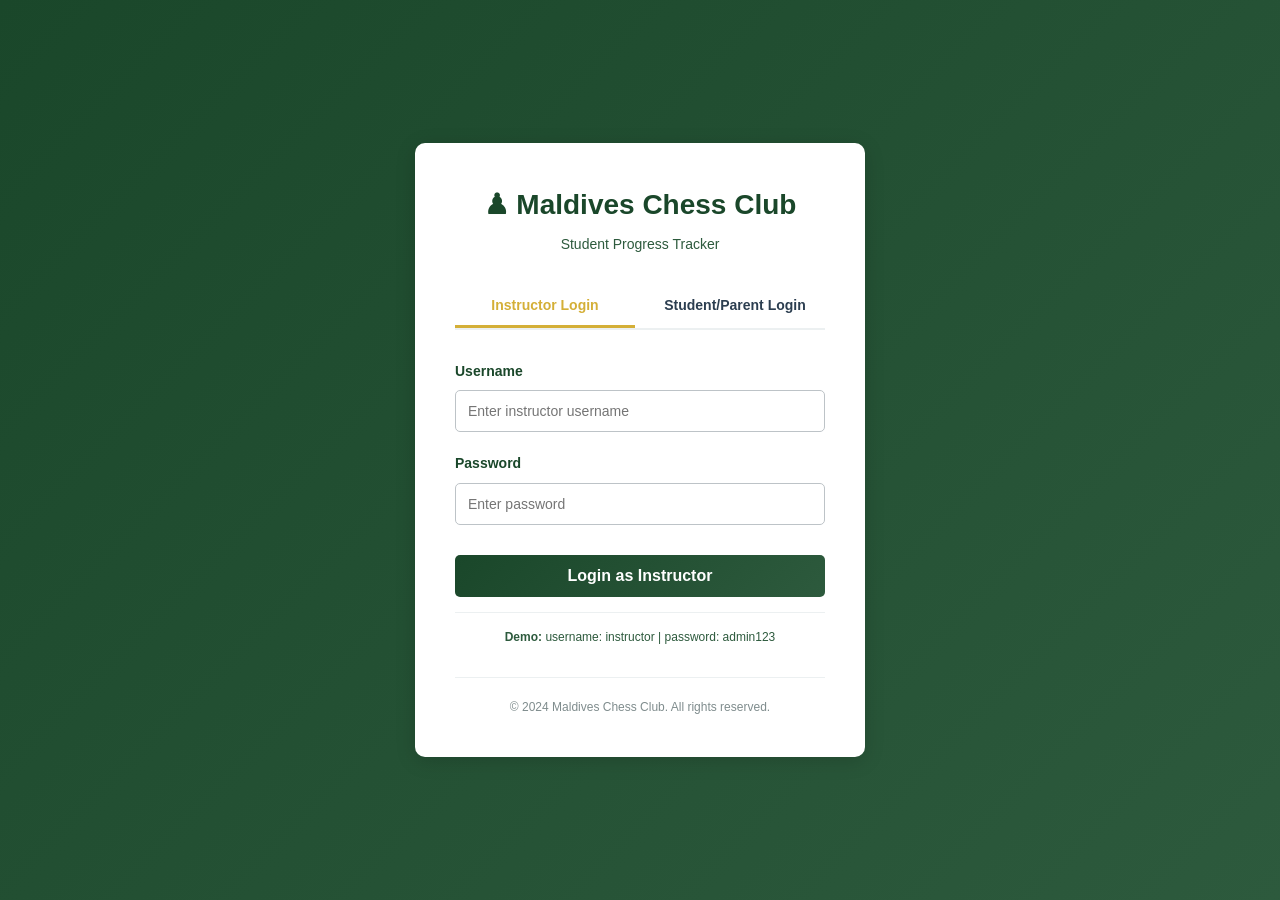
<file: index.html>
<!DOCTYPE html>
<html lang="en">
<head>
    <meta charset="UTF-8">
    <meta name="viewport" content="width=device-width, initial-scale=1.0">
    <title>Maldives Chess Club - Student Progress Tool</title>
    <link rel="stylesheet" href="css/style.css">
    <link rel="stylesheet" href="css/responsive.css">
</head>
<body>
    <div class="login-container">
        <div class="login-box">
            <div class="logo">
                <h1>♟ Maldives Chess Club</h1>
                <p>Student Progress Tracker</p>
            </div>

            <div class="login-tabs">
                <button class="tab-btn active" data-tab="instructor">Instructor Login</button>
                <button class="tab-btn" data-tab="student">Student/Parent Login</button>
            </div>

            <!-- Instructor Login Tab -->
            <div class="tab-content active" id="instructor-tab">
                <form id="instructor-login-form">
                    <div class="form-group">
                        <label for="instructor-username">Username</label>
                        <input type="text" id="instructor-username" placeholder="Enter instructor username" required>
                    </div>
                    <div class="form-group">
                        <label for="instructor-password">Password</label>
                        <input type="password" id="instructor-password" placeholder="Enter password" required>
                    </div>
                    <button type="submit" class="btn-login">Login as Instructor</button>
                </form>
                <p class="demo-creds"><strong>Demo:</strong> username: instructor | password: admin123</p>
            </div>

            <!-- Student/Parent Login Tab -->
            <div class="tab-content" id="student-tab">
                <form id="student-login-form">
                    <div class="form-group">
                        <label for="student-id">Student ID</label>
                        <input type="text" id="student-id" placeholder="Enter your Student ID" required>
                    </div>
                    <div class="form-group">
                        <label for="student-password">Password</label>
                        <input type="password" id="student-password" placeholder="Enter your password" required>
                    </div>
                    <button type="submit" class="btn-login">Login</button>
                </form>
                <p class="demo-creds"><strong>Demo:</strong> Student ID: STU001 | password: student123</p>
            </div>

            <div class="login-footer">
                <p>&copy; 2024 Maldives Chess Club. All rights reserved.</p>
            </div>
        </div>
    </div>

    <script src="js/storage.js"></script>
    <script src="js/auth.js"></script>
    <script src="js/app.js"></script>
</body>
</html>
</file>
<file: css/style.css>
:root {
    --primary-color: #1a472a;
    --secondary-color: #2d5a3d;
    --accent-color: #d4af37;
    --success-color: #27ae60;
    --warning-color: #f39c12;
    --danger-color: #e74c3c;
    --info-color: #3498db;
    --light-bg: #ecf0f1;
    --dark-text: #2c3e50;
    --border-color: #bdc3c7;
    --shadow: 0 2px 10px rgba(0,0,0,0.1);
    --shadow-lg: 0 4px 20px rgba(0,0,0,0.15);
}

* {
    margin: 0;
    padding: 0;
    box-sizing: border-box;
}

body {
    font-family: 'Segoe UI', Tahoma, Geneva, Verdana, sans-serif;
    background-color: var(--light-bg);
    color: var(--dark-text);
    line-height: 1.6;
}

/* LOGIN PAGE */
.login-container {
    display: flex;
    justify-content: center;
    align-items: center;
    min-height: 100vh;
    background: linear-gradient(135deg, var(--primary-color) 0%, var(--secondary-color) 100%);
    padding: 20px;
}

.login-box {
    background: white;
    border-radius: 10px;
    box-shadow: var(--shadow-lg);
    padding: 40px;
    max-width: 450px;
    width: 100%;
}

.logo {
    text-align: center;
    margin-bottom: 30px;
}

.logo h1 {
    color: var(--primary-color);
    font-size: 28px;
    margin-bottom: 5px;
}

.logo p {
    color: var(--secondary-color);
    font-size: 14px;
}

.login-tabs {
    display: flex;
    gap: 10px;
    margin-bottom: 30px;
    border-bottom: 2px solid var(--light-bg);
}

.tab-btn {
    flex: 1;
    padding: 12px;
    background: none;
    border: none;
    cursor: pointer;
    font-size: 14px;
    font-weight: 600;
    color: var(--dark-text);
    border-bottom: 3px solid transparent;
    transition: all 0.3s ease;
}

.tab-btn.active {
    color: var(--accent-color);
    border-bottom-color: var(--accent-color);
}

.tab-content {
    display: none;
}

.tab-content.active {
    display: block;
}

.form-group {
    margin-bottom: 20px;
}

.form-group label {
    display: block;
    margin-bottom: 8px;
    font-weight: 600;
    color: var(--primary-color);
    font-size: 14px;
}

.form-group input {
    width: 100%;
    padding: 12px;
    border: 1px solid var(--border-color);
    border-radius: 5px;
    font-size: 14px;
    transition: all 0.3s ease;
}

.form-group input:focus {
    outline: none;
    border-color: var(--accent-color);
    box-shadow: 0 0 5px rgba(212, 175, 55, 0.3);
}

.btn-login {
    width: 100%;
    padding: 12px;
    background: linear-gradient(135deg, var(--primary-color) 0%, var(--secondary-color) 100%);
    color: white;
    border: none;
    border-radius: 5px;
    font-size: 16px;
    font-weight: 600;
    cursor: pointer;
    transition: all 0.3s ease;
    margin-top: 10px;
}

.btn-login:hover {
    transform: translateY(-2px);
    box-shadow: var(--shadow-lg);
}

.demo-creds {
    font-size: 12px;
    color: var(--secondary-color);
    margin-top: 15px;
    padding-top: 15px;
    border-top: 1px solid var(--light-bg);
    text-align: center;
}

.login-footer {
    text-align: center;
    margin-top: 30px;
    padding-top: 20px;
    border-top: 1px solid var(--light-bg);
    font-size: 12px;
    color: #7f8c8d;
}

/* INSTRUCTOR PANEL */
.instructor-container {
    max-width: 1400px;
    margin: 0 auto;
    padding: 20px;
}

.header {
    display: flex;
    justify-content: space-between;
    align-items: center;
    margin-bottom: 30px;
    background: white;
    padding: 20px;
    border-radius: 8px;
    box-shadow: var(--shadow);
}

.header h1 {
    color: var(--primary-color);
    font-size: 28px;
}

.header-actions {
    display: flex;
    gap: 10px;
}

.btn {
    padding: 10px 20px;
    border: none;
    border-radius: 5px;
    cursor: pointer;
    font-size: 14px;
    font-weight: 600;
    transition: all 0.3s ease;
}

.btn-primary {
    background-color: var(--primary-color);
    color: white;
}

.btn-primary:hover {
    background-color: var(--secondary-color);
}

.btn-secondary {
    background-color: var(--info-color);
    color: white;
}

.btn-secondary:hover {
    background-color: #2980b9;
}

.btn-danger {
    background-color: var(--danger-color);
    color: white;
}

.btn-danger:hover {
    background-color: #c0392b;
}

.btn-success {
    background-color: var(--success-color);
    color: white;
}

.btn-success:hover {
    background-color: #229954;
}

.btn-sm {
    padding: 6px 12px;
    font-size: 12px;
}

/* DASHBOARD GRID */
.dashboard-grid {
    display: grid;
    grid-template-columns: 250px 1fr;
    gap: 20px;
}

.sidebar {
    background: white;
    padding: 20px;
    border-radius: 8px;
    box-shadow: var(--shadow);
    height: fit-content;
}

.sidebar h3 {
    color: var(--primary-color);
    margin-bottom: 15px;
    font-size: 16px;
}

.category-list {
    list-style: none;
}

.category-item {
    padding: 10px;
    margin-bottom: 8px;
    background: var(--light-bg);
    border-radius: 5px;
    cursor: pointer;
    transition: all 0.3s ease;
    border-left: 3px solid transparent;
}

.category-item:hover {
    background: #d5dbdb;
}

.category-item.active {
    background: var(--accent-color);
    color: white;
    border-left-color: var(--primary-color);
}

.main-content {
    background: white;
    padding: 20px;
    border-radius: 8px;
    box-shadow: var(--shadow);
}

.main-content h2 {
    color: var(--primary-color);
    margin-bottom: 20px;
    font-size: 22px;
}

/* STUDENT LIST */
.student-list {
    display: grid;
    gap: 15px;
}

.student-card {
    border: 1px solid var(--border-color);
    border-radius: 8px;
    padding: 15px;
    background: #f9f9f9;
    transition: all 0.3s ease;
    cursor: pointer;
}

.student-card:hover {
    box-shadow: var(--shadow-lg);
    transform: translateY(-2px);
}

.student-card-header {
    display: flex;
    justify-content: space-between;
    align-items: center;
    margin-bottom: 10px;
}

.student-name {
    font-size: 16px;
    font-weight: 600;
    color: var(--primary-color);
}

.student-id {
    font-size: 12px;
    color: #7f8c8d;
}

.student-category {
    display: inline-block;
    background: var(--accent-color);
    color: white;
    padding: 4px 8px;
    border-radius: 3px;
    font-size: 12px;
    font-weight: 600;
}

/* PROGRESS TRACKING */
.progress-section {
    margin-top: 20px;
    padding: 20px;
    background: white;
    border-radius: 8px;
    border: 1px solid var(--border-color);
}

.progress-section h3 {
    color: var(--primary-color);
    margin-bottom: 15px;
    font-size: 18px;
}

.checklist-group {
    margin-bottom: 25px;
}

.checklist-group h4 {
    color: var(--secondary-color);
    font-size: 14px;
    margin-bottom: 12px;
    text-transform: uppercase;
    letter-spacing: 1px;
}

.checklist-items {
    display: grid;
    gap: 10px;
}

.checklist-item {
    display: flex;
    align-items: center;
    gap: 12px;
    padding: 10px;
    background: var(--light-bg);
    border-radius: 5px;
    transition: all 0.3s ease;
}

.checklist-item:hover {
    background: #d5dbdb;
}

.checklist-item input[type="checkbox"] {
    width: 20px;
    height: 20px;
    cursor: pointer;
    accent-color: var(--success-color);
}

.checklist-item label {
    flex: 1;
    cursor: pointer;
    font-size: 14px;
}

.checklist-item input[type="checkbox"]:checked + label {
    color: var(--success-color);
    font-weight: 600;
    text-decoration: line-through;
}

/* RATING SYSTEM */
.rating-container {
    display: flex;
    align-items: center;
    gap: 15px;
    padding: 15px;
    background: var(--light-bg);
    border-radius: 5px;
    margin-bottom: 15px;
}

.rating-label {
    font-weight: 600;
    color: var(--primary-color);
    min-width: 150px;
}

.rating-stars {
    display: flex;
    gap: 8px;
}

.star {
    font-size: 28px;
    cursor: pointer;
    transition: all 0.2s ease;
    color: #ddd;
}

.star.active,
.star:hover {
    color: var(--warning-color);
}

/* COMMENTS */
.comments-section {
    margin-top: 15px;
}

.comments-section h5 {
    color: var(--primary-color);
    margin-bottom: 10px;
    font-size: 14px;
}

.comment-input {
    width: 100%;
    padding: 10px;
    border: 1px solid var(--border-color);
    border-radius: 5px;
    font-family: inherit;
    font-size: 14px;
    resize: vertical;
    min-height: 80px;
}

.comments-list {
    margin-top: 15px;
    list-style: none;
}

.comment-item {
    background: var(--light-bg);
    padding: 12px;
    border-radius: 5px;
    margin-bottom: 10px;
    font-size: 13px;
}

.comment-date {
    color: #7f8c8d;
    font-size: 12px;
    margin-top: 5px;
}

/* STUDENT PANEL */
.student-container {
    max-width: 900px;
    margin: 0 auto;
    padding: 20px;
}

.student-header {
    background: white;
    padding: 25px;
    border-radius: 8px;
    box-shadow: var(--shadow);
    margin-bottom: 25px;
}

.student-header h1 {
    color: var(--primary-color);
    font-size: 28px;
    margin-bottom: 10px;
}

.student-header p {
    color: #7f8c8d;
    font-size: 14px;
}

.progress-card {
    background: white;
    padding: 20px;
    border-radius: 8px;
    box-shadow: var(--shadow);
    margin-bottom: 20px;
}

.progress-card h2 {
    color: var(--primary-color);
    margin-bottom: 15px;
    font-size: 20px;
}

.progress-item {
    display: flex;
    justify-content: space-between;
    align-items: center;
    padding: 12px;
    background: var(--light-bg);
    border-radius: 5px;
    margin-bottom: 10px;
}

.progress-item-name {
    font-weight: 600;
    color: var(--dark-text);
}

.progress-item-status {
    display: flex;
    align-items: center;
    gap: 8px;
}

.status-badge {
    display: inline-block;
    padding: 4px 12px;
    border-radius: 20px;
    font-size: 12px;
    font-weight: 600;
}

.status-badge.completed {
    background: #d4edda;
    color: #155724;
}

.status-badge.pending {
    background: #fff3cd;
    color: #856404;
}

.rating-display {
    display: flex;
    gap: 4px;
}

.star-filled {
    color: var(--warning-color);
    font-size: 18px;
}

.star-empty {
    color: #ddd;
    font-size: 18px;
}

/* MODALS */
.modal {
    display: none;
    position: fixed;
    top: 0;
    left: 0;
    width: 100%;
    height: 100%;
    background: rgba(0,0,0,0.5);
    z-index: 1000;
    align-items: center;
    justify-content: center;
}

.modal.active {
    display: flex;
}

.modal-content {
    background: white;
    padding: 30px;
    border-radius: 8px;
    max-width: 500px;
    width: 90%;
    box-shadow: var(--shadow-lg);
}

.modal-header {
    display: flex;
    justify-content: space-between;
    align-items: center;
    margin-bottom: 20px;
}

.modal-header h2 {
    color: var(--primary-color);
}

.modal-close {
    background: none;
    border: none;
    font-size: 24px;
    cursor: pointer;
    color: #7f8c8d;
}

.modal-footer {
    display: flex;
    gap: 10px;
    justify-content: flex-end;
    margin-top: 20px;
    padding-top: 20px;
    border-top: 1px solid var(--light-bg);
}

/* ALERTS */
.alert {
    padding: 15px;
    border-radius: 5px;
    margin-bottom: 15px;
    animation: slideIn 0.3s ease;
}

.alert-success {
    background: #d4edda;
    color: #155724;
    border: 1px solid #c3e6cb;
}

.alert-error {
    background: #f8d7da;
    color: #721c24;
    border: 1px solid #f5c6cb;
}

.alert-info {
    background: #d1ecf1;
    color: #0c5460;
    border: 1px solid #bee5eb;
}

@keyframes slideIn {
    from {
        transform: translateY(-20px);
        opacity: 0;
    }
    to {
        transform: translateY(0);
        opacity: 1;
    }
}

/* UTILITY CLASSES */
.hidden {
    display: none !important;
}

.text-center {
    text-align: center;
}

.mt-20 {
    margin-top: 20px;
}

.mb-20 {
    margin-bottom: 20px;
}

.p-20 {
    padding: 20px;
}
</file>
<file: css/responsive.css>
/* TABLET SCREENS */
@media (max-width: 768px) {
    .login-box {
        padding: 30px 20px;
    }

    .header {
        flex-direction: column;
        gap: 15px;
    }

    .header h1 {
        font-size: 22px;
    }

    .header-actions {
        width: 100%;
        flex-direction: column;
    }

    .btn {
        width: 100%;
    }

    .dashboard-grid {
        grid-template-columns: 1fr;
    }

    .sidebar {
        display: none;
    }

    .student-card-header {
        flex-direction: column;
        align-items: flex-start;
    }

    .tab-btn {
        font-size: 12px;
    }

    .logo h1 {
        font-size: 24px;
    }
}

/* MOBILE SCREENS */
@media (max-width: 480px) {
    body {
        font-size: 14px;
    }

    .login-container {
        padding: 10px;
    }

    .login-box {
        padding: 20px;
        max-width: 100%;
    }

    .logo {
        margin-bottom: 20px;
    }

    .logo h1 {
        font-size: 20px;
    }

    .login-tabs {
        flex-direction: column;
    }

    .tab-btn {
        padding: 10px;
        font-size: 12px;
    }

    .form-group input {
        padding: 10px;
        font-size: 14px;
    }

    .instructor-container,
    .student-container {
        padding: 10px;
    }

    .header {
        padding: 15px;
        margin-bottom: 15px;
    }

    .header h1 {
        font-size: 20px;
    }

    .sidebar {
        display: none;
    }

    .progress-section {
        padding: 15px;
    }

    .modal-content {
        padding: 20px;
        width: 95%;
    }

    .rating-container {
        flex-direction: column;
        align-items: flex-start;
    }

    .student-header {
        padding: 15px;
    }

    .student-header h1 {
        font-size: 22px;
    }

    .progress-card {
        padding: 15px;
    }

    .checklist-items {
        gap: 8px;
    }

    .checklist-item {
        padding: 8px;
    }

    .comment-input {
        min-height: 60px;
        font-size: 13px;
    }
}

/* SMALL MOBILE */
@media (max-width: 360px) {
    .logo h1 {
        font-size: 18px;
    }

    .login-box {
        padding: 15px;
    }

    .btn {
        padding: 10px 15px;
        font-size: 13px;
    }

    .btn-sm {
        padding: 4px 8px;
        font-size: 11px;
    }
}
</file>
